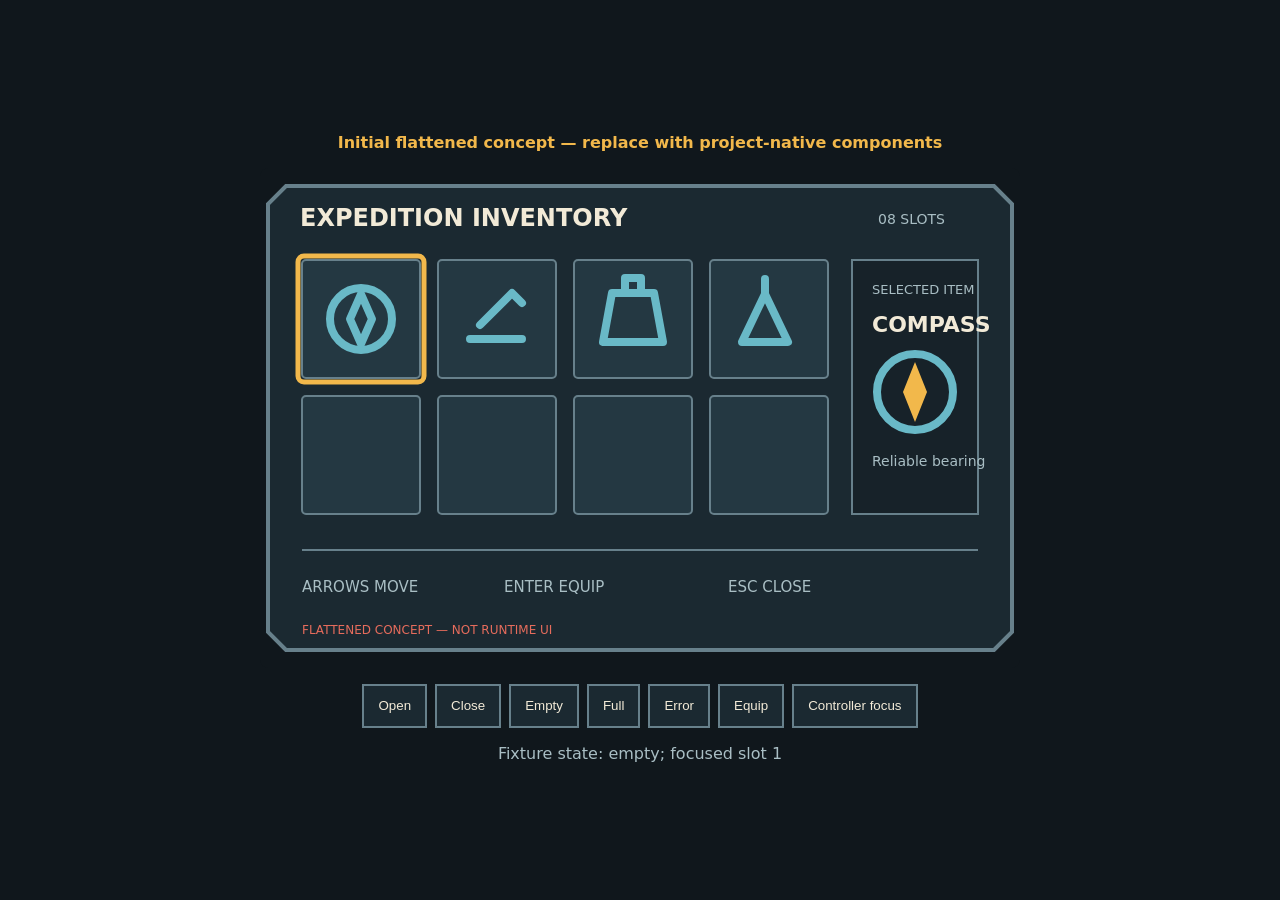
<file: plugins/game-production-workflow/evals/game-art-production/composite-runtime/starter/web/index.html>
<!doctype html>
<html lang="en">
  <head>
    <meta charset="utf-8">
    <meta name="viewport" content="width=device-width, initial-scale=1">
    <title>Inventory Composite Runtime Fixture</title>
    <link rel="stylesheet" href="./styles.css">
  </head>
  <body>
    <main>
      <p class="boundary">Initial flattened concept — replace with project-native components</p>
      <div id="inventory" tabindex="0" aria-label="Inventory concept preview"></div>
      <nav aria-label="Fixture state controls">
        <button data-action="open">Open</button>
        <button data-action="close">Close</button>
        <button data-state="empty">Empty</button>
        <button data-state="full">Full</button>
        <button data-state="error">Error</button>
        <button data-state="equip">Equip</button>
        <button data-state="controller-focus">Controller focus</button>
      </nav>
      <p id="state-description" role="status"></p>
    </main>
    <script type="module" src="./app.mjs"></script>
  </body>
</html>
</file>
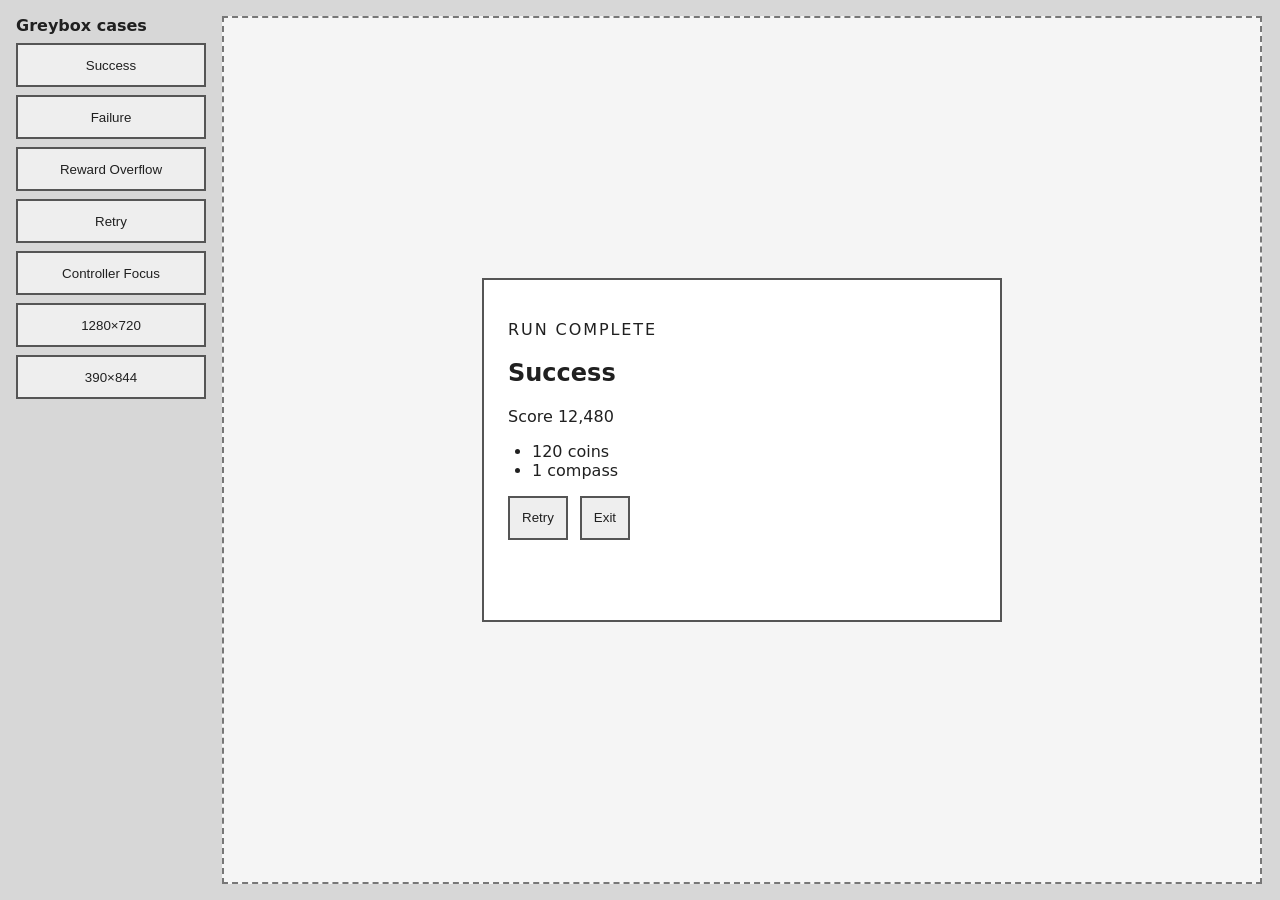
<file: plugins/game-production-workflow/evals/game-art-production/design-direction/starter/web/index.html>
<!doctype html>
<html lang="en">
  <head>
    <meta charset="utf-8">
    <meta name="viewport" content="width=device-width, initial-scale=1">
    <title>Result Screen Direction Greybox</title>
    <link rel="stylesheet" href="./styles.css">
  </head>
  <body>
    <aside class="case-panel" aria-label="Fixture cases">
      <strong>Greybox cases</strong>
      <div id="case-controls"></div>
      <div id="viewport-controls"></div>
    </aside>
    <main id="viewport" class="viewport desktop" aria-live="polite">
      <section class="result" aria-labelledby="outcome">
        <p class="eyebrow">Run complete</p>
        <h1 id="outcome">Success</h1>
        <p id="score">Score 12,480</p>
        <ul id="rewards" aria-label="Rewards"></ul>
        <div class="actions">
          <button id="retry">Retry</button>
          <button id="exit">Exit</button>
        </div>
        <p id="feedback" role="status"></p>
      </section>
    </main>
    <script type="module" src="./app.mjs"></script>
  </body>
</html>
</file>
<file: plugins/game-production-workflow/evals/game-art-production/composite-runtime/starter/web/styles.css>
:root { color-scheme: dark; font-family: system-ui, sans-serif; background: #10171c; color: #f2ead7; }
* { box-sizing: border-box; }
body { min-height: 100vh; margin: 0; display: grid; place-items: center; }
main { width: min(920px, calc(100vw - 32px)); text-align: center; }
.boundary { color: #f2b84b; font-weight: 700; }
#inventory { margin: 16px auto; width: min(760px, 100%); }
#inventory img { display: block; width: 100%; height: auto; }
#inventory:focus-visible { outline: 4px solid #f2b84b; outline-offset: 6px; }
nav { display: flex; flex-wrap: wrap; justify-content: center; gap: 8px; }
button { min-height: 44px; border: 2px solid #67808b; background: #1b2931; color: #f2ead7; padding: 8px 14px; }
button:focus-visible { outline: 3px solid #f2b84b; outline-offset: 2px; }
#state-description { min-height: 1.5em; color: #a9bec4; }
</file>
<file: plugins/game-production-workflow/evals/game-art-production/design-direction/starter/web/styles.css>
:root {
  color-scheme: light;
  font-family: system-ui, sans-serif;
  background: #d7d7d7;
  color: #202020;
}

* { box-sizing: border-box; }
body { margin: 0; display: flex; min-height: 100vh; gap: 16px; padding: 16px; }
button { min-height: 44px; border: 2px solid #555; background: #eee; color: inherit; padding: 8px 12px; }
button:focus-visible { outline: 4px solid #111; outline-offset: 3px; }
.case-panel { width: 190px; display: grid; align-content: start; gap: 8px; }
.case-panel > div { display: contents; }
.viewport { border: 2px dashed #777; background: #f5f5f5; display: grid; place-items: center; overflow: auto; }
.viewport.desktop { width: min(1280px, calc(100vw - 240px)); aspect-ratio: 16 / 9; }
.viewport.mobile { width: 390px; height: 844px; max-height: calc(100vh - 32px); }
.result { width: min(520px, calc(100% - 32px)); border: 2px solid #555; padding: 24px; background: #fff; }
.eyebrow { text-transform: uppercase; letter-spacing: .12em; }
#rewards { max-height: 220px; overflow: auto; padding-inline-start: 24px; }
.actions { display: flex; gap: 12px; }
#feedback { min-height: 1.5em; }

@media (max-width: 700px) {
  body { display: block; }
  .case-panel { width: 100%; grid-template-columns: repeat(2, minmax(0, 1fr)); margin-bottom: 16px; }
  .case-panel strong { grid-column: 1 / -1; }
  .viewport.desktop, .viewport.mobile { width: 100%; height: min(844px, 70vh); aspect-ratio: auto; }
}
</file>
